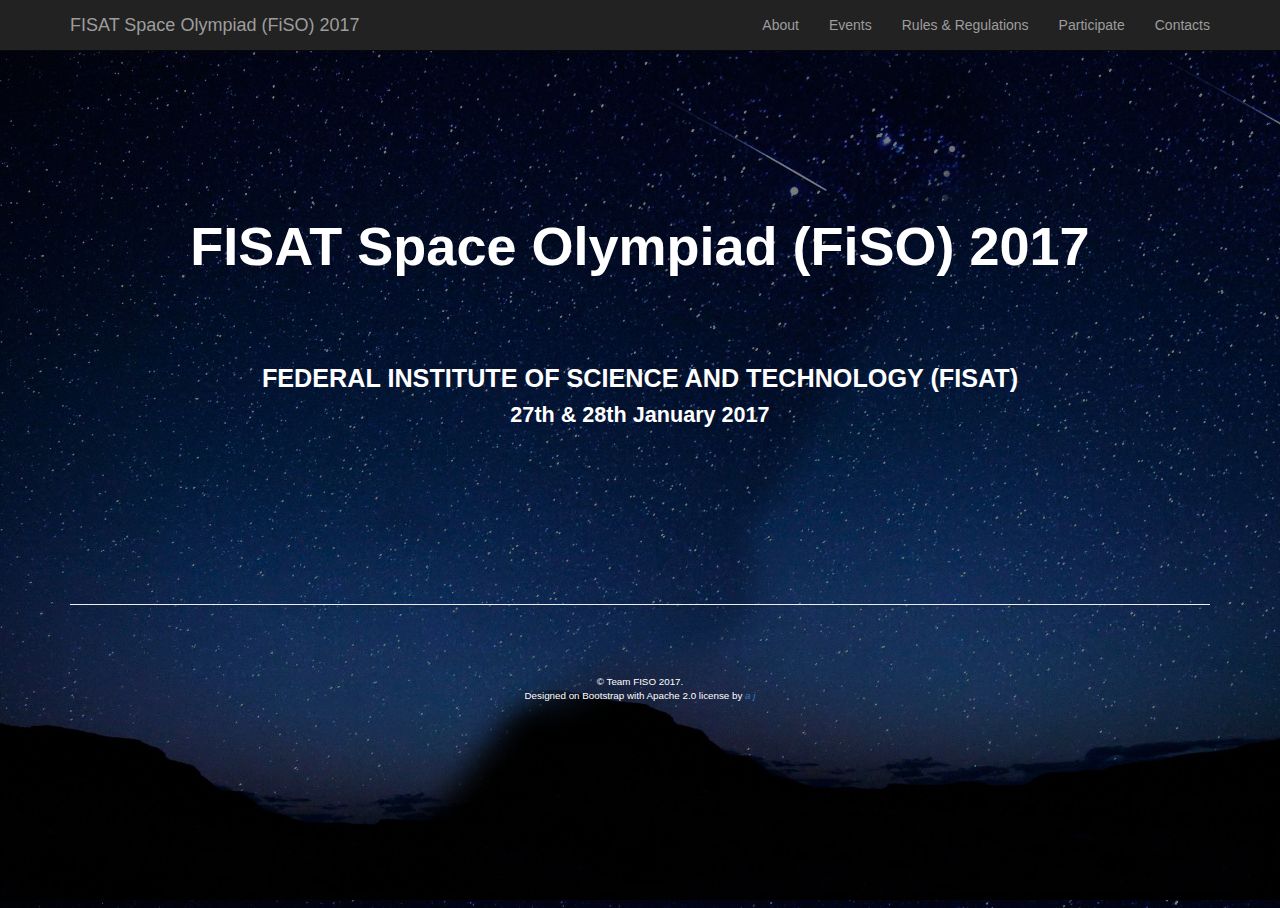
<file: index.html>
<!DOCTYPE html>
<html lang="en">


<!-- Mirrored from fiso.fisat.ac.in/ by HTTrack Website Copier/3.x [XR&CO'2014], Mon, 29 May 2017 20:54:48 GMT -->
<head>

    <meta charset="utf-8">
    <meta http-equiv="X-UA-Compatible" content="IE=edge">
    <meta name="viewport" content="width=device-width, initial-scale=1">
    <meta name="description" content="">
    <meta name="author" content="">
    <title>FiSO 2017</title>

    <!-- Bootstrap Core CSS -->
    <!--<link href="css/bootstrap.min.css" rel="stylesheet">-->
    <link href="css/fiso.css" rel="stylesheet">

    <!-- Custom CSS -->
    <link href="css/modern-business.css" rel="stylesheet">

    <!-- Custom Fonts -->
    <link href="font-awesome/css/font-awesome.min.css" rel="stylesheet" type="text/css">

<link rel="icon" href="images/favicon.html">
<link rel="shortcut icon" href="images/favicon.html" />

    <!-- HTML5 Shim and Respond.js IE8 support of HTML5 elements and media queries -->
    <!-- WARNING: Respond.js doesn't work if you view the page via file:// -->
    <!--[if lt IE 9]>
        <script src="https://oss.maxcdn.com/libs/html5shiv/3.7.0/html5shiv.js"></script>
        <script src="https://oss.maxcdn.com/libs/respond.js/1.4.2/respond.min.js"></script>
    <![endif]-->
<style>
.button {
  padding: 15px 25px;
  font-size: 24px;
  text-align: center;
  cursor: pointer;
  outline: none;
  color: #fff;
  background-color: #4CAF50;
  border: none;
  border-radius: 15px;
  box-shadow: 0 9px #999;
}

.button:hover {background-color: #3e8e41}

.button:active {
  background-color: #3e8e41;
  box-shadow: 0 5px #666;
  transform: translateY(4px);
}
</style>

</head>

<body>
<!-- Navigation -->
    <nav class="navbar navbar-inverse navbar-fixed-top" role="navigation">
        <div class="container">
            <!-- Brand and toggle get grouped for better mobile display -->
            <div class="navbar-header">
                <button type="button" class="navbar-toggle" data-toggle="collapse" data-target="#bs-example-navbar-collapse-1">
                    <span class="sr-only">Toggle navigation</span>
                    <span class="icon-bar"></span>
                    <span class="icon-bar"></span>
                    <span class="icon-bar"></span>
                </button>
                <a class="navbar-brand" href="index-2.html">FISAT Space Olympiad (FiSO) 2017</a>
            </div>
            <!-- Collect the nav links, forms, and other content for toggling -->
            <div class="collapse navbar-collapse" id="bs-example-navbar-collapse-1">
                <ul class="nav navbar-nav navbar-right">
                    <li>
                        <a href="about.html">About</a>
                    </li>
                    <li>
                        <a href="event.html">Events</a>
                    </li>
		    <li>
                        <a href="rules.html">Rules & Regulations</a>
                    </li>
		    <!--<li>
                        <a href="#">Prizes and Awards</a>
                    </li>-->
                    <li>
                        <a target="_blank" href="https://goo.gl/forms/98rPdoKs2vCX0nhJ2" >Participate</a>
                    </li>
                    <li>
                        <a href="contact.html">Contacts</a>
                    </li>
                </ul>
            </div>
            <!-- /.navbar-collapse -->
        </div>
        <!-- /.container -->
    </nav>


    </header>

    <!-- Page Content -->

    <div class="container">
        <!-- Marketing Icons Section -->
        <div class="row">
            <div class="col-lg-12">
                <h1 class="page-header" align="center">
<br><br><br>
                    <p style="font-size:150%; color:white; font-weight:bold; align:justify;">FISAT Space Olympiad (FiSO) 2017</p><br><br>
	<p style="font-size:70%; color:white; font-weight:bold; align:justify;" align="center" >FEDERAL INSTITUTE OF SCIENCE AND TECHNOLOGY (FISAT)</p>
<p style="font-size:60%; color:white; font-weight:bold; align:justify;" align="center" >27th &amp; 28th January 2017</p><br><br><br><br>
	</h1>
            </div>
        </div>
    </div>
        <!-- Footer -->
        <footer>
            <div class="row">
                <div class="col-lg-12" align="center">
                    <p style="color:white;font-size:70%">&copy; Team FISO 2017.<br>Designed on Bootstrap with Apache 2.0 license by <a href="http://anandjagadeesh.github.io/"><em> a j </em></a></p>
                </div>
            </div>
        </footer>

    </div>
    <!-- /.container -->

    <!-- jQuery -->
    <script src="https://code.jquery.com/jquery-3.4.1.slim.min.js" integrity="sha384-J6qa4849blE2+poT4WnyKhv5vZF5SrPo0iEjwBvKU7imGFAV0wwj1yYfoRSJoZ+n" crossorigin="anonymous"></script>

    <!-- Bootstrap Core JavaScript -->
    <script src="https://cdn.jsdelivr.net/npm/bootstrap@4.4.1/dist/js/bootstrap.min.js" integrity="sha384-wfSDF2E50Y2D1uUdj0O3uMBJnjuUD4Ih7YwaYd1iqfktj0Uod8GCExl3Og8ifwB6" crossorigin="anonymous"></script>

    <!-- Script to Activate the Carousel -->
    <script src="js/fiso.js"></script>

</body>


<!-- Mirrored from fiso.fisat.ac.in/ by HTTrack Website Copier/3.x [XR&CO'2014], Mon, 29 May 2017 20:54:59 GMT -->
</html>
</file>
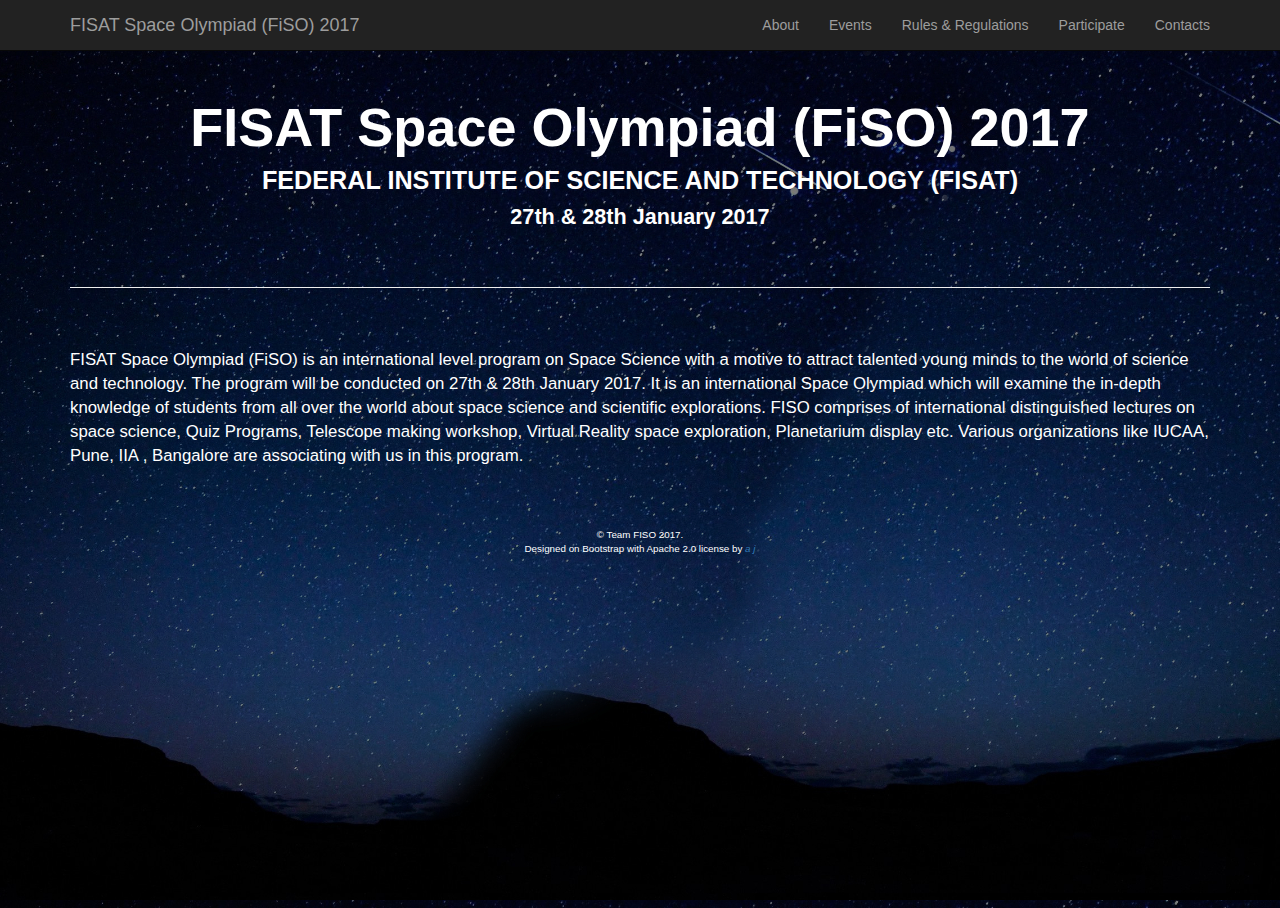
<file: about.html>
<!DOCTYPE html>
<html lang="en">


<!-- Mirrored from fiso.fisat.ac.in/about.html by HTTrack Website Copier/3.x [XR&CO'2014], Mon, 29 May 2017 20:54:59 GMT -->
<head>

    <meta charset="utf-8">
    <meta http-equiv="X-UA-Compatible" content="IE=edge">
    <meta name="viewport" content="width=device-width, initial-scale=1">
    <meta name="description" content="">
    <meta name="author" content="">
    <title>FiSO 2017</title>

    <!-- Bootstrap Core CSS -->
    <!--<link href="css/bootstrap.min.css" rel="stylesheet">-->
    <link href="css/fiso.css" rel="stylesheet">

    <!-- Custom CSS -->
    <link href="css/modern-business.css" rel="stylesheet">

    <!-- Custom Fonts -->
    <link href="font-awesome/css/font-awesome.min.css" rel="stylesheet" type="text/css">

<link rel="icon" href="images/favicon.html">
<link rel="shortcut icon" href="images/favicon.html" />

    <!-- HTML5 Shim and Respond.js IE8 support of HTML5 elements and media queries -->
    <!-- WARNING: Respond.js doesn't work if you view the page via file:// -->
    <!--[if lt IE 9]>
        <script src="https://oss.maxcdn.com/libs/html5shiv/3.7.0/html5shiv.js"></script>
        <script src="https://oss.maxcdn.com/libs/respond.js/1.4.2/respond.min.js"></script>
    <![endif]-->
<style>
.button {
  padding: 15px 25px;
  font-size: 24px;
  text-align: center;
  cursor: pointer;
  outline: none;
  color: #fff;
  background-color: #4CAF50;
  border: none;
  border-radius: 15px;
  box-shadow: 0 9px #999;
}

.button:hover {background-color: #3e8e41}

.button:active {
  background-color: #3e8e41;
  box-shadow: 0 5px #666;
  transform: translateY(4px);
}
</style>

</head>

<body>
<!-- Navigation -->
    <nav class="navbar navbar-inverse navbar-fixed-top" role="navigation">
        <div class="container">
            <!-- Brand and toggle get grouped for better mobile display -->
            <div class="navbar-header">
                <button type="button" class="navbar-toggle" data-toggle="collapse" data-target="#bs-example-navbar-collapse-1">
                    <span class="sr-only">Toggle navigation</span>
                    <span class="icon-bar"></span>
                    <span class="icon-bar"></span>
                    <span class="icon-bar"></span>
                </button>
                <a class="navbar-brand" href="index-2.html">FISAT Space Olympiad (FiSO) 2017</a>
            </div>
            <!-- Collect the nav links, forms, and other content for toggling -->
            <div class="collapse navbar-collapse" id="bs-example-navbar-collapse-1">
                <ul class="nav navbar-nav navbar-right">
                    <li>
                        <a href="about.html">About</a>
                    </li>
                    <li>
                        <a href="event.html">Events</a>
                    </li>
		    <li>
                        <a href="rules.html">Rules & Regulations</a>
                    </li>
		    <!--<li>
                        <a href="#">Prizes and Awards</a>
                    </li>-->
                    <li>
                        <a target="_blank" href="https://goo.gl/forms/98rPdoKs2vCX0nhJ2" >Participate</a>
                    </li>
                    <li>
                        <a href="contact.html">Contacts</a>
                    </li>
                </ul>
            </div>
            <!-- /.navbar-collapse -->
        </div>
        <!-- /.container -->
    </nav>


    </header>

    <!-- Page Content -->

    <div class="container">
        <!-- Marketing Icons Section -->
        <div class="row">
            <div class="col-lg-12">
                <h1 class="page-header" align="center">
                    <p style="font-size:150%; color:white; font-weight:bold; align:justify;">FISAT Space Olympiad (FiSO) 2017</p>
		<p style="font-size:70%; color:white; font-weight:bold; align:justify;">FEDERAL INSTITUTE OF SCIENCE AND TECHNOLOGY (FISAT)</p>
		<p style="font-size:60%; color:white; font-weight:bold; align:justify;">27th &amp; 28th January 2017</p><br>
                </h1><br><br>
	<p style="font-size:120%; color:white;">FISAT Space Olympiad (FiSO) is an international level program on Space Science with a motive to attract talented young minds to the world of science and technology. The program will be conducted on 27th & 28th January 2017. It is an international Space Olympiad which will examine the in-depth knowledge of students from all over the world about space science and scientific explorations. FISO comprises of international distinguished lectures on space science, Quiz Programs, Telescope making workshop, Virtual Reality space exploration, Planetarium display etc. Various organizations like IUCAA, Pune, IIA , Bangalore are associating with us in this program.</p>
            </div> <br>
	</div>
        <!-- Footer -->
</div>
<!-- Footer -->
        <footer>
            <div class="row">
                <div class="col-lg-12" align="center">
                    <p style="color:white;font-size:70%">&copy; Team FISO 2017.<br>Designed on Bootstrap with Apache 2.0 license by <a href="http://anandjagadeesh.github.io/"><em> a j </em></a></p>
                </div>
            </div>
        </footer>

    </div>
    <!-- /.container -->

    <!-- jQuery -->
    <script src="https://code.jquery.com/jquery-3.4.1.slim.min.js" integrity="sha384-J6qa4849blE2+poT4WnyKhv5vZF5SrPo0iEjwBvKU7imGFAV0wwj1yYfoRSJoZ+n" crossorigin="anonymous"></script>

    <!-- Bootstrap Core JavaScript -->
    <script src="https://cdn.jsdelivr.net/npm/bootstrap@4.4.1/dist/js/bootstrap.min.js" integrity="sha384-wfSDF2E50Y2D1uUdj0O3uMBJnjuUD4Ih7YwaYd1iqfktj0Uod8GCExl3Og8ifwB6" crossorigin="anonymous"></script>

    <!-- Script to Activate the Carousel -->
    <script src="js/fiso.js"></script>

</body>


<!-- Mirrored from fiso.fisat.ac.in/about.html by HTTrack Website Copier/3.x [XR&CO'2014], Mon, 29 May 2017 20:54:59 GMT -->
</html>
</file>
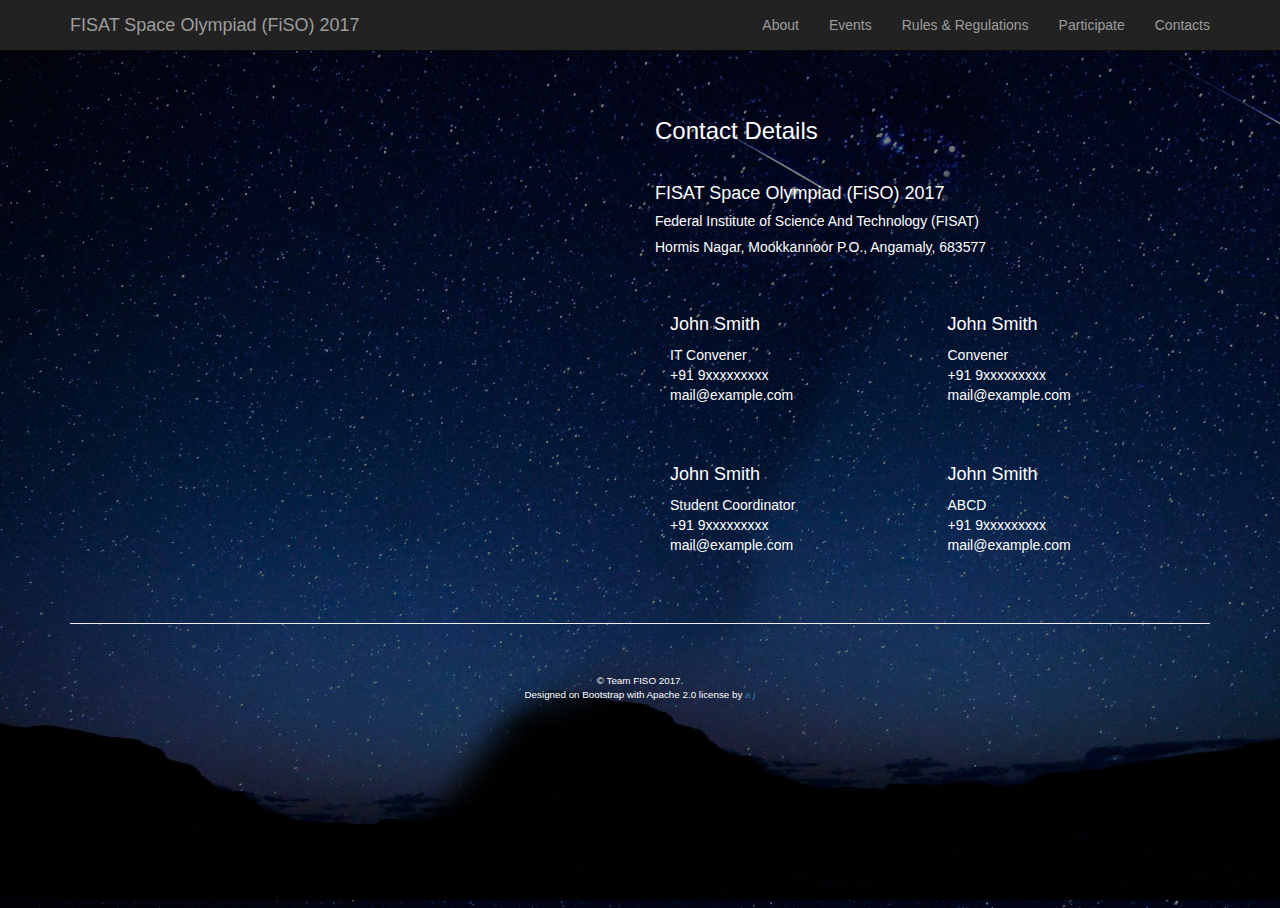
<file: contact.html>
<!DOCTYPE html>
<html lang="en">


<!-- Mirrored from fiso.fisat.ac.in/contact.html by HTTrack Website Copier/3.x [XR&CO'2014], Mon, 29 May 2017 20:56:03 GMT -->
<head>

    <meta charset="utf-8">
    <meta http-equiv="X-UA-Compatible" content="IE=edge">
    <meta name="viewport" content="width=device-width, initial-scale=1">
    <meta name="description" content="">
    <meta name="author" content="">
    <title>FiSO 2017</title>

    <!-- Bootstrap Core CSS -->
    <!--<link href="css/bootstrap.min.css" rel="stylesheet">-->
    <link href="css/fiso.css" rel="stylesheet">

    <!-- Custom CSS -->
    <link href="css/modern-business.css" rel="stylesheet">

    <!-- Custom Fonts -->
    <link href="font-awesome/css/font-awesome.min.css" rel="stylesheet" type="text/css">

<link rel="icon" href="images/favicon.html">
<link rel="shortcut icon" href="images/favicon.html" />

    <!-- HTML5 Shim and Respond.js IE8 support of HTML5 elements and media queries -->
    <!-- WARNING: Respond.js doesn't work if you view the page via file:// -->
    <!--[if lt IE 9]>
        <script src="https://oss.maxcdn.com/libs/html5shiv/3.7.0/html5shiv.js"></script>
        <script src="https://oss.maxcdn.com/libs/respond.js/1.4.2/respond.min.js"></script>
    <![endif]-->
<style>
.button {
  padding: 15px 25px;
  font-size: 24px;
  text-align: center;
  cursor: pointer;
  outline: none;
  color: #fff;
  background-color: #4CAF50;
  border: none;
  border-radius: 15px;
  box-shadow: 0 9px #999;
}

.button:hover {background-color: #3e8e41}

.button:active {
  background-color: #3e8e41;
  box-shadow: 0 5px #666;
  transform: translateY(4px);
}
</style>

</head>

<body>
<!-- Navigation -->
    <nav class="navbar navbar-inverse navbar-fixed-top" role="navigation">
        <div class="container">
            <!-- Brand and toggle get grouped for better mobile display -->
            <div class="navbar-header">
                <button type="button" class="navbar-toggle" data-toggle="collapse" data-target="#bs-example-navbar-collapse-1">
                    <span class="sr-only">Toggle navigation</span>
                    <span class="icon-bar"></span>
                    <span class="icon-bar"></span>
                    <span class="icon-bar"></span>
                </button>
                <a class="navbar-brand" href="index-2.html">FISAT Space Olympiad (FiSO) 2017</a>
            </div>
            <!-- Collect the nav links, forms, and other content for toggling -->
            <div class="collapse navbar-collapse" id="bs-example-navbar-collapse-1">
                <ul class="nav navbar-nav navbar-right">
                    <li>
                        <a href="about.html">About</a>
                    </li>
                    <li>
                        <a href="event.html">Events</a>
                    </li>
		    <li>
                        <a href="rules.html">Rules & Regulations</a>
                    </li>
		    <!--<li>
                        <a href="#">Prizes and Awards</a>
                    </li>-->
                    <li>
                        <a target="_blank" href="https://goo.gl/forms/98rPdoKs2vCX0nhJ2" >Participate</a>
                    </li>
                    <li>
                        <a href="contact.html">Contacts</a>
                    </li>
                </ul>
            </div>
            <!-- /.navbar-collapse -->
        </div>
        <!-- /.container -->
    </nav>


    </header>

    <!-- Page Content -->
    <div class="container">

        <!-- /.row -->

        <!-- Content Row -->
        <div class="row">
<br><br>
            <!-- Map Column -->
            <div class="col-md-6">
                <!-- Embedded Google Map -->
                <iframe width="500" height="500" frameborder="0" scrolling="no" marginheight="0" marginwidth="0" src="https://maps.google.com/maps?f=d&amp;source=s_d&amp;saddr=&amp;daddr=FISAT+Rd&amp;geocode=FeYenAAdTuaNBA&amp;aq=0&amp;oq=FISAT+Central+l&amp;sll=10.231324,76.408817&amp;sspn=0.011065,0.021136&amp;vpsrc=0&amp;hl=en&amp;mra=prev&amp;ie=UTF8&amp;t=m&amp;ll=10.231324,76.408817&amp;spn=0.011065,0.021136&amp;output=embed"></iframe>
            </div>
            <!-- Contact Details Column -->
            <div class="col-md-6">
                <h3 style="color:white;">Contact Details</h3>
<br>
                <p>
                    <h4 style="color:white;">FISAT Space Olympiad (FiSO) 2017</h4>
                    <h5 style="color:white;">Federal Institute of Science And Technology (FISAT)</h5>
		    <h5 style="color:white;">Hormis Nagar, Mookkannoor P.O., Angamaly, 683577</h5><br><br>
<div class="col-md-6">
	<h4 style="color:white;">John Smith</h4>
	<p style="color:white;">
        IT Convener<br>
        +91 9xxxxxxxxx<br>
        mail@example.com<br></p></div>
<div class="col-md-6">
	<h4 style="color:white;">John Smith</h4>
	<p style="color:white;">
        Convener<br>
        +91 9xxxxxxxxx<br>
        mail@example.com<br><br><br></p></div>
<div class="col-md-6">
	<h4 style="color:white;">John Smith</h4>
	<p style="color:white;">
        Student Coordinator<br>
        +91 9xxxxxxxxx<br>
        mail@example.com<br></p></div>
<div class="col-md-6">
	<h4 style="color:white;">John Smith</h4>
	<p style="color:white;">
	ABCD<br>
        +91 9xxxxxxxxx<br>
        mail@example.com<br></p></div>

<br>
          </p>
                
            </div>
<br>
        </div>
        <!-- /.row -->
        <!-- /.row -->

        <hr>

        <!-- Footer -->
        <footer>
            <div class="row">
                <div class="col-lg-12" align="center">
                    <p style="color:white;font-size:70%">&copy; Team FISO 2017.<br>Designed on Bootstrap with Apache 2.0 license by <a href="http://anandjagadeesh.github.io/"><em> a j </em></a></p>
                </div>
            </div>
        </footer>
    </div>
    <!-- /.container -->

    <!-- jQuery -->
    <script src="https://code.jquery.com/jquery-3.4.1.slim.min.js" integrity="sha384-J6qa4849blE2+poT4WnyKhv5vZF5SrPo0iEjwBvKU7imGFAV0wwj1yYfoRSJoZ+n" crossorigin="anonymous"></script>

    <!-- Bootstrap Core JavaScript -->
    <script src="https://cdn.jsdelivr.net/npm/bootstrap@4.4.1/dist/js/bootstrap.min.js" integrity="sha384-wfSDF2E50Y2D1uUdj0O3uMBJnjuUD4Ih7YwaYd1iqfktj0Uod8GCExl3Og8ifwB6" crossorigin="anonymous"></script>

    <!-- Script to Activate the Carousel -->
    <script src="js/fiso.js"></script>

</body>


<!-- Mirrored from fiso.fisat.ac.in/contact.html by HTTrack Website Copier/3.x [XR&CO'2014], Mon, 29 May 2017 20:56:03 GMT -->
</html>
</file>
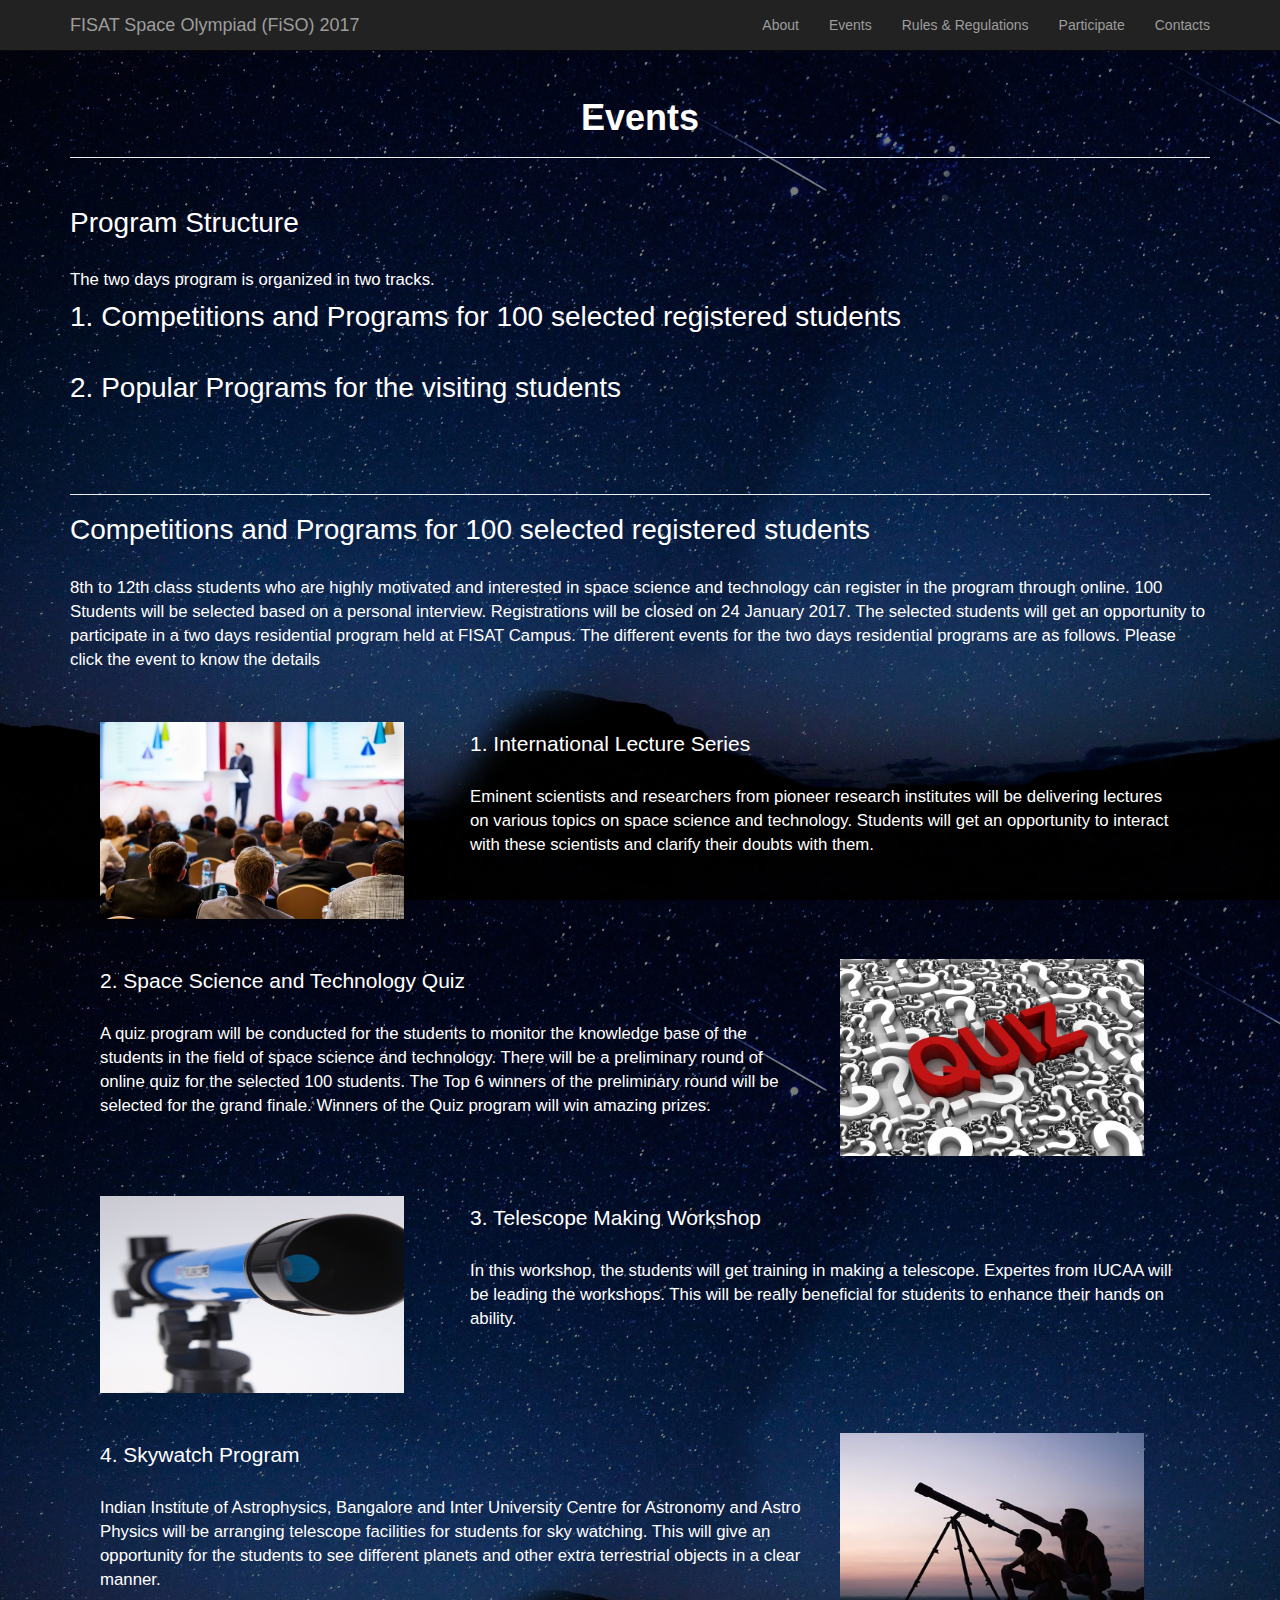
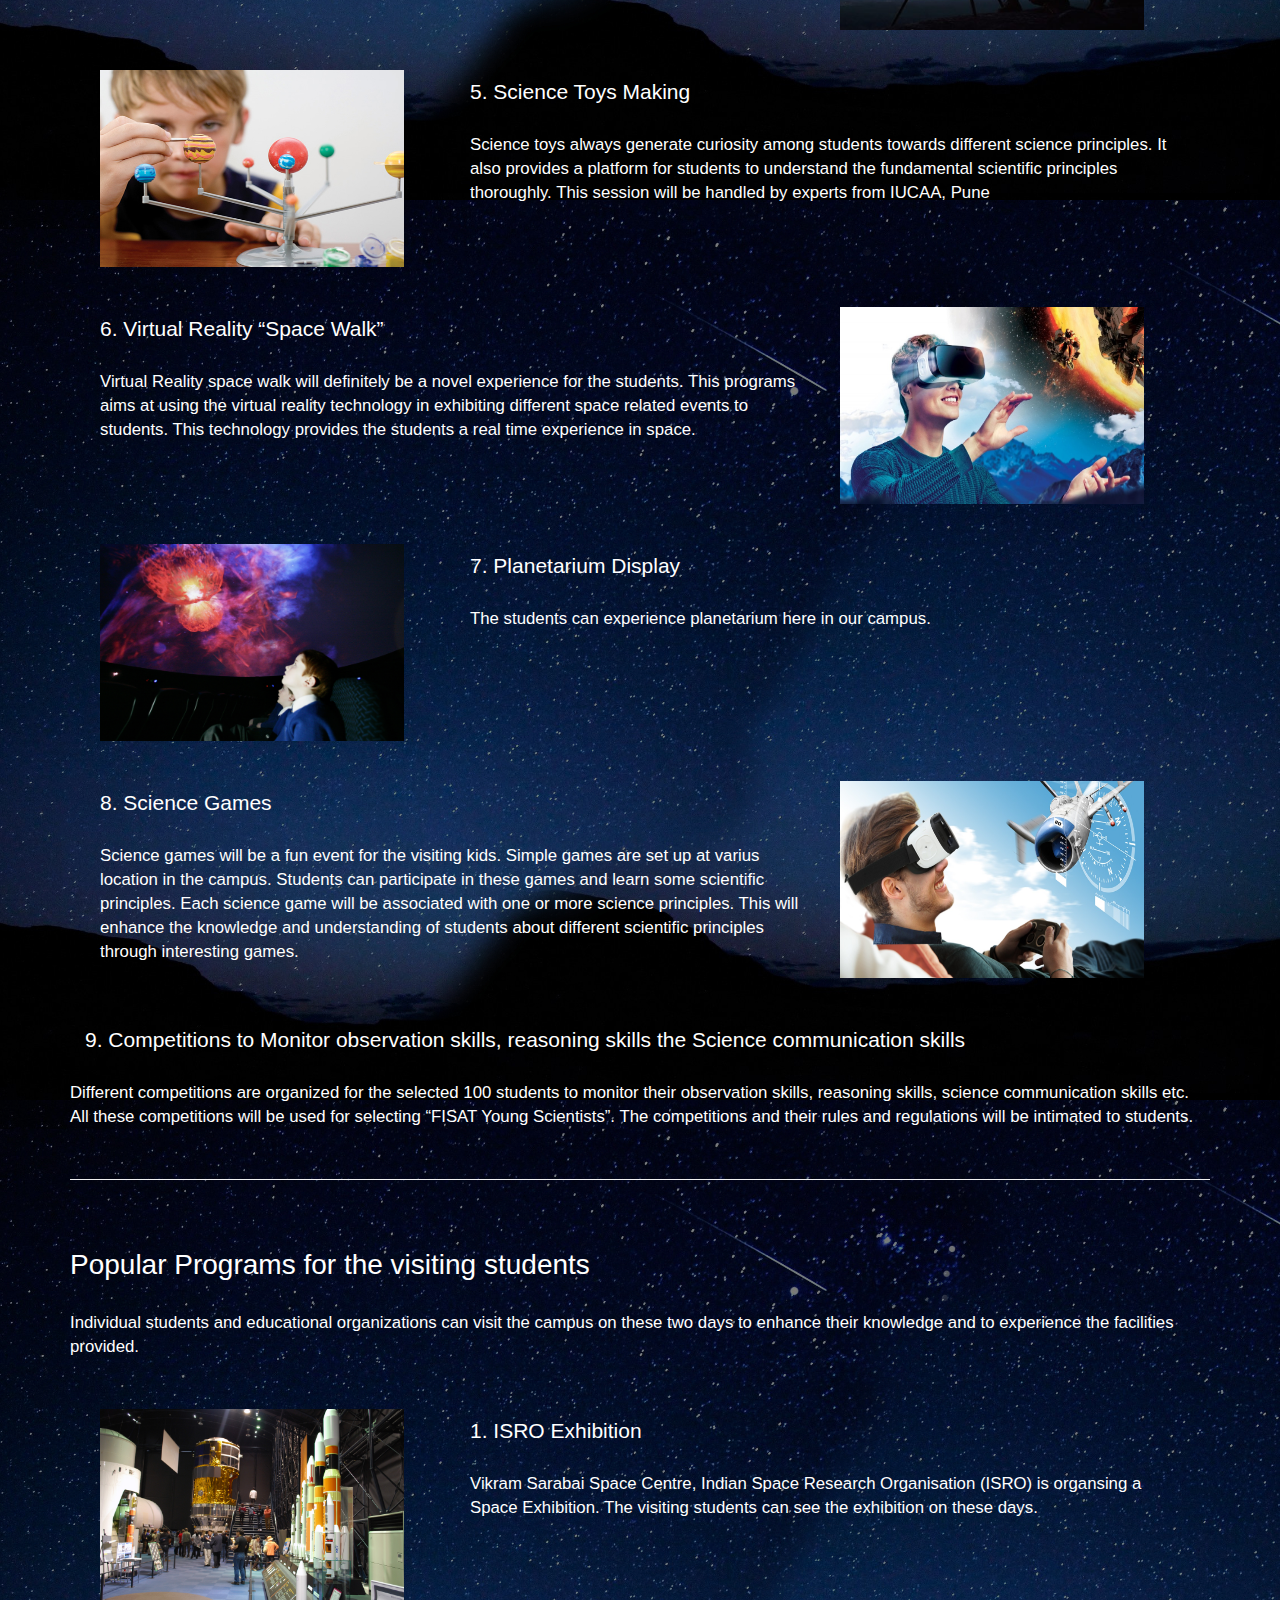
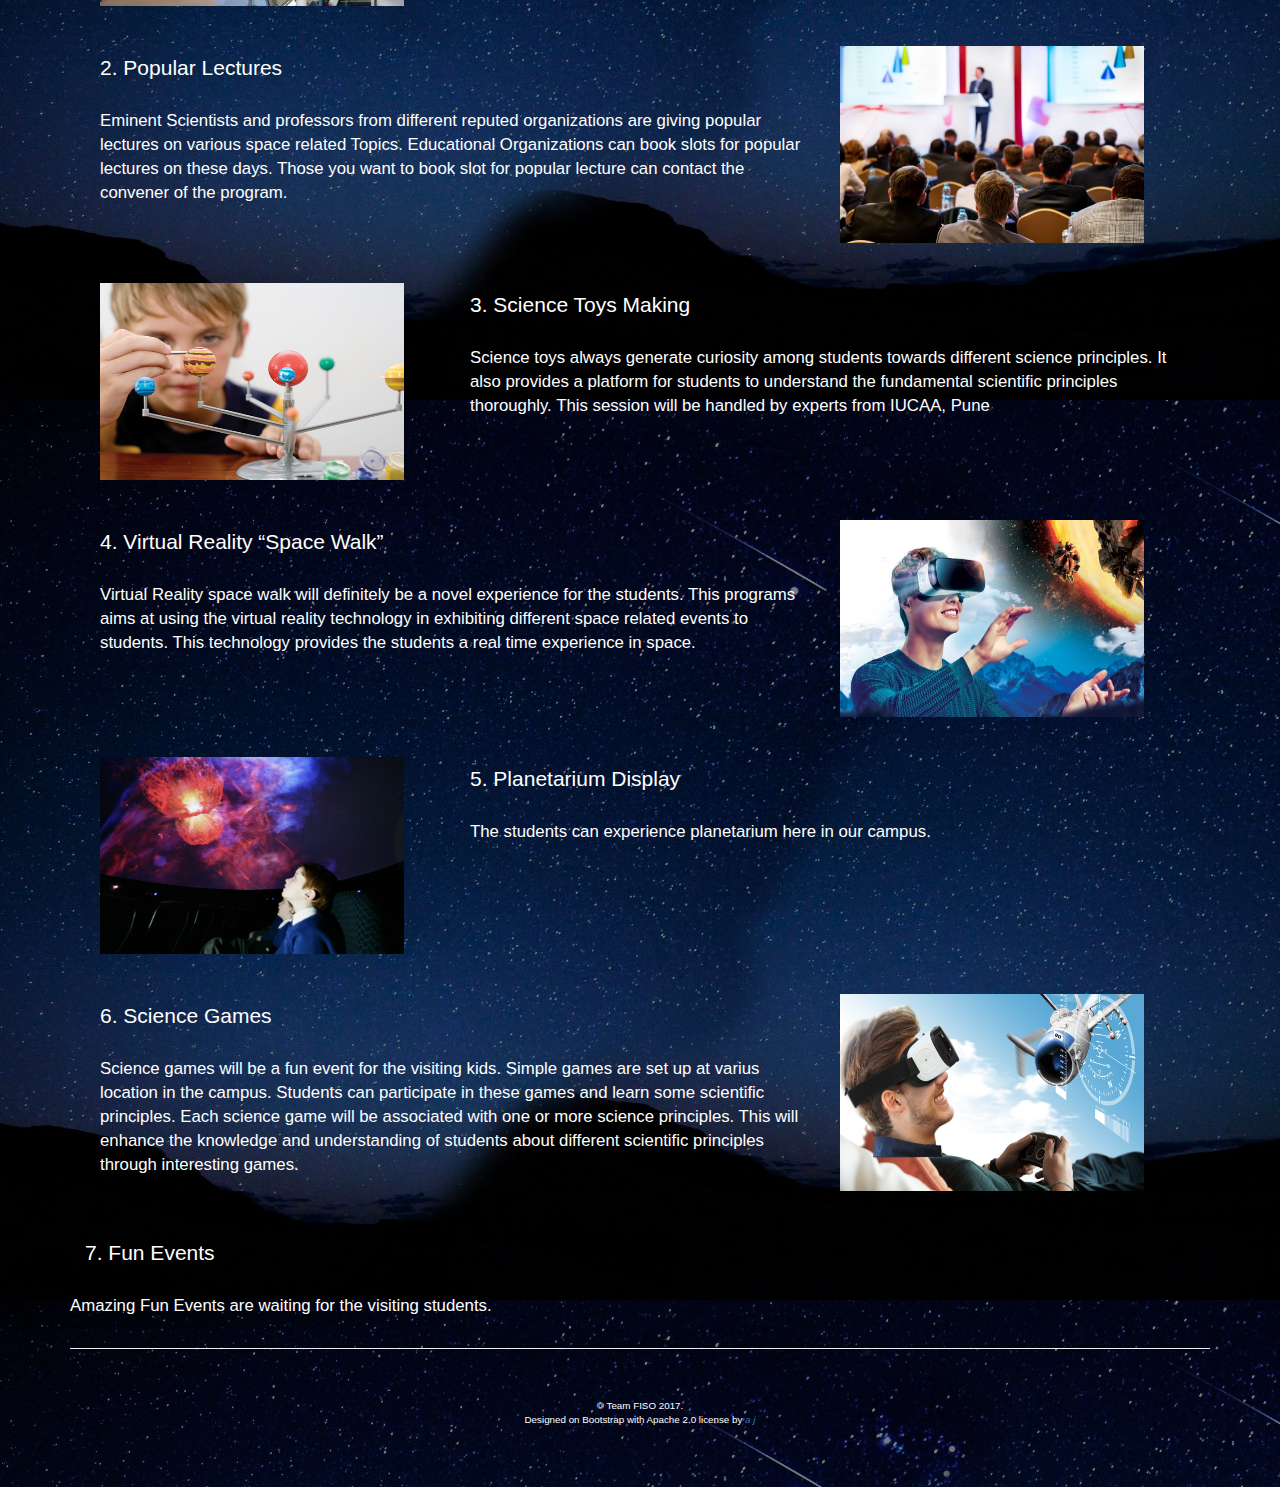
<file: event.html>
<!DOCTYPE html>
<html lang="en">


<!-- Mirrored from fiso.fisat.ac.in/event.html by HTTrack Website Copier/3.x [XR&CO'2014], Mon, 29 May 2017 20:54:59 GMT -->
<head>

    <meta charset="utf-8">
    <meta http-equiv="X-UA-Compatible" content="IE=edge">
    <meta name="viewport" content="width=device-width, initial-scale=1">
    <meta name="description" content="">
    <meta name="author" content="">
    <title>FiSO 2017</title>

    <!-- Bootstrap Core CSS -->
    <!--<link href="css/bootstrap.min.css" rel="stylesheet">-->
    <link href="css/fiso.css" rel="stylesheet">

    <!-- Custom CSS -->
    <link href="css/modern-business.css" rel="stylesheet">

    <!-- Custom Fonts -->
    <link href="font-awesome/css/font-awesome.min.css" rel="stylesheet" type="text/css">

<link rel="icon" href="images/favicon.html">
<link rel="shortcut icon" href="images/favicon.html" />

    <!-- HTML5 Shim and Respond.js IE8 support of HTML5 elements and media queries -->
    <!-- WARNING: Respond.js doesn't work if you view the page via file:// -->
    <!--[if lt IE 9]>
        <script src="https://oss.maxcdn.com/libs/html5shiv/3.7.0/html5shiv.js"></script>
        <script src="https://oss.maxcdn.com/libs/respond.js/1.4.2/respond.min.js"></script>
    <![endif]-->
<style>
.button {
  padding: 15px 25px;
  font-size: 24px;
  text-align: center;
  cursor: pointer;
  outline: none;
  color: #fff;
  background-color: #4CAF50;
  border: none;
  border-radius: 15px;
  box-shadow: 0 9px #999;
}

.button:hover {background-color: #3e8e41}

.button:active {
  background-color: #3e8e41;
  box-shadow: 0 5px #666;
  transform: translateY(4px);
}
</style>

</head>

<body>
<!-- Navigation -->
    <nav class="navbar navbar-inverse navbar-fixed-top" role="navigation">
        <div class="container">
            <!-- Brand and toggle get grouped for better mobile display -->
            <div class="navbar-header">
                <button type="button" class="navbar-toggle" data-toggle="collapse" data-target="#bs-example-navbar-collapse-1">
                    <span class="sr-only">Toggle navigation</span>
                    <span class="icon-bar"></span>
                    <span class="icon-bar"></span>
                    <span class="icon-bar"></span>
                </button>
                <a class="navbar-brand" href="index-2.html">FISAT Space Olympiad (FiSO) 2017</a>
            </div>
            <!-- Collect the nav links, forms, and other content for toggling -->
            <div class="collapse navbar-collapse" id="bs-example-navbar-collapse-1">
                <ul class="nav navbar-nav navbar-right">
                    <li>
                        <a href="about.html">About</a>
                    </li>
                    <li>
                        <a href="event.html">Events</a>
                    </li>
		    <li>
                        <a href="rules.html">Rules & Regulations</a>
                    </li>
		    <!--<li>
                        <a href="#">Prizes and Awards</a>
                    </li>-->
                    <li>
                        <a target="_blank" href="https://goo.gl/forms/98rPdoKs2vCX0nhJ2" >Participate</a>
                    </li>
                    <li>
                        <a href="contact.html">Contacts</a>
                    </li>
                </ul>
            </div>
            <!-- /.navbar-collapse -->
        </div>
        <!-- /.container -->
    </nav>


    </header>

    <!-- Page Content -->
    <div class="container">
<div class="row">
            <div class="col-lg-12">
                <h1 class="page-header" align="center">
                    <p style="font-size:100%; color:white; font-weight:bold; align:justify;">Events</p>
                </h1><br>
	<h4 style="font-size:200%; color:white; "> Program Structure</h4><br>
	<p style="font-size:120%; color:white;">
	The two days program is organized in two tracks.<br></p>
	<h5 style="font-size:200%; color:white; ">1. Competitions and Programs for 100 selected registered students </h5><br>
	<h5 style="font-size:200%; color:white; ">2. Popular Programs for the visiting students</h5><br><br>
	<!--<a href="rules.html" class="myButton">Rules and Regulations</a>-->
<div id="id1">
<br>
<hr>
	<h4 style="font-size:200%; color:white; ">Competitions and Programs for 100 selected registered students</h4><br>
	<p style="font-size:120%; color:white;">
	8th to 12th class students who are highly motivated and interested in space science and technology can register in the program through online. 100 Students will be selected based on a personal interview. Registrations will be closed on 24 January 2017. The selected students will get an opportunity to participate in a two days residential program held at FISAT Campus. The different events for the two days residential programs are as follows. Please click the event to know the details</p><br><br>
<div class="col-lg-12">
<div class="col-lg-4"><img src="images/gal_img2.jpg" style="width:304px; height:197px;" alt=""></div>
<div class="col-lg-8">
<h4 style="font-size:150%; color:white; ">1. International Lecture Series</h4><br>
   	 <p style=" font-size:120%; color:white; ">Eminent scientists and researchers from pioneer research institutes will be delivering lectures on various topics on space science and technology. Students will get an opportunity to interact with these scientists and clarify their doubts with them.</p><br><br></div></div>
<div class="col-lg-12">
<br><br>
<div class="col-lg-8">
<h4 style="font-size:150%; color:white; ">2. Space Science and Technology Quiz</h4><br>
   	 <p style=" font-size:120%; color:white; ">A quiz program will be conducted for the students to monitor the knowledge base of the students in the field of space science and technology. There will be a preliminary round of online quiz for the selected 100 students. The Top 6 winners of the preliminary round will be selected for the grand finale. Winners of the Quiz program will win amazing prizes.</p></div>
<div class="col-lg-4"><img src="images/big2.jpg" style="width:304px; height:197px;" alt=""></div></div>
<div class="col-lg-12">
<br><br>
<div class="col-lg-4"><img src="images/gal_img3.jpg" style="width:304px; height:197px;" alt=""></div>
<div class="col-lg-8">
<h4 style="font-size:150%; color:white; ">3. Telescope Making Workshop</h4><br>
   	 <p style=" font-size:120%; color:white; ">In this workshop, the students will get training in making a telescope. Expertes from IUCAA will be leading the workshops. This will be really beneficial for students to enhance their hands on ability.</p><br><br></div></div>
<div class="col-lg-12">
<br><br>
<div class="col-lg-8">
<h4 style="font-size:150%; color:white; ">4. Skywatch Program</h4><br>
   	 <p style=" font-size:120%; color:white; ">Indian Institute of Astrophysics, Bangalore and Inter University Centre for Astronomy and Astro Physics will be arranging telescope facilities for students for sky watching. This will give an opportunity for the students to see different planets and other extra terrestrial objects in a clear manner.</p></div>
<div class="col-lg-4"><img src="images/gal_img4.jpg" style="width:304px; height:197px;" alt=""></div></div>
<div class="col-lg-12">
<br><br>
<div class="col-lg-4"><img src="images/gal_img5.jpg" style="width:304px; height:197px;" alt=""></div>
<div class="col-lg-8">
<h4 style="font-size:150%; color:white; ">5. Science Toys Making</h4><br>
   	 <p style=" font-size:120%; color:white; ">Science toys always generate curiosity among students towards different science principles. It also provides a platform for students to understand the fundamental scientific principles thoroughly. This session will be handled by experts from IUCAA, Pune</p><br><br></div></div>
<div class="col-lg-12">
<br><br>
<div class="col-lg-8">
<h4 style="font-size:150%; color:white; ">6. Virtual Reality “Space Walk”</h4><br>
   	 <p style=" font-size:120%; color:white; ">Virtual Reality space walk will definitely be a novel experience for the students. This programs aims at using the virtual reality technology in exhibiting different space related events to students. This technology provides the students a real time experience in space.</p></div>
<div class="col-lg-4"><img src="images/gal_img6.jpg" style="width:304px; height:197px;" alt=""></div></div>
<div class="col-lg-12">
<br><br>
<div class="col-lg-4"><img src="images/gal_img7.jpg" style="width:304px; height:197px;" alt=""></div>
<div class="col-lg-8">
<h4 style="font-size:150%; color:white; ">7. Planetarium Display</h4><br>
   	 <p style=" font-size:120%; color:white; ">The students can experience planetarium here in our campus.</p><br><br></div></div>
<div class="col-lg-12">
<br><br>
<div class="col-lg-8">
<h4 style="font-size:150%; color:white; ">8. Science Games</h4><br>
   	 <p style=" font-size:120%; color:white; ">Science games will be a fun event for the visiting kids. Simple games are set up at varius location in the campus. Students can participate in these games and learn some scientific principles. Each science game will be associated with one or more science principles. This will enhance the knowledge and understanding of students about different scientific principles through interesting games.</p></div>
<div class="col-lg-4"><img src="images/gal_img8.jpg" style="width:304px; height:197px;" alt=""></div></div>
<div class="col-lg-12">
<br><br>
<h4 style="font-size:150%; color:white; ">9. Competitions to Monitor observation skills, reasoning skills the Science communication skills</h4><br>
</div>
<br>
<p style="font-size:120%; color:white;">
Different competitions are organized for the selected 100 students to monitor their observation skills, reasoning skills, science communication skills etc. All these competitions will be used for selecting “FISAT Young Scientists”. The competitions and their rules and regulations will be intimated to students.</p>
</div>
<br>
<hr>
<!-- -------------------------------------------------------------------------- -->
<div id="id2">
<br> <br>
	<h4 style="font-size:200%; color:white; ">Popular Programs for the visiting students</h4><br>
	<p style="font-size:120%; color:white;">
	Individual students and educational organizations can visit the campus on these two days to enhance their knowledge and to experience the facilities provided. </p><br><br>
<div class="col-lg-12">
<div class="col-lg-4"><img src="images/isro.jpg" style="width:304px; height:197px;" alt=""></div>
<div class="col-lg-8">
<h4 style="font-size:150%; color:white; ">1. ISRO Exhibition</h4><br>
   	 <p style=" font-size:120%; color:white; ">Vikram Sarabai Space Centre, Indian Space Research Organisation (ISRO) is organsing a Space Exhibition. The visiting students can see the exhibition on these days.</p><br><br></div></div>
<div class="col-lg-12">
<br><br>
<div class="col-lg-8">
<h4 style="font-size:150%; color:white; ">2. Popular Lectures</h4><br>
   	 <p style=" font-size:120%; color:white; ">Eminent Scientists and professors from different reputed organizations are giving popular lectures on various space related Topics. Educational Organizations can book slots for popular lectures on these days. Those you want to book slot for popular lecture can contact the convener of the program.</p></div>
<div class="col-lg-4"><img src="images/gal_img2.jpg" style="width:304px; height:197px;" alt=""></div></div>
<div class="col-lg-12">
<br><br>
<div class="col-lg-4"><img src="images/gal_img5.jpg" style="width:304px; height:197px;" alt=""></div>
<div class="col-lg-8">
<h4 style="font-size:150%; color:white; ">3. Science Toys Making</h4><br>
   	 <p style=" font-size:120%; color:white; ">Science toys always generate curiosity among students towards different science principles. It also provides a platform for students to understand the fundamental scientific principles thoroughly. This session will be handled by experts from IUCAA, Pune</p><br><br></div></div>
<div class="col-lg-12">
<br><br>
<div class="col-lg-8">
<h4 style="font-size:150%; color:white; ">4. Virtual Reality “Space Walk”</h4><br>
   	 <p style=" font-size:120%; color:white; ">Virtual Reality space walk will definitely be a novel experience for the students. This programs aims at using the virtual reality technology in exhibiting different space related events to students. This technology provides the students a real time experience in space.</p></div>
<div class="col-lg-4"><img src="images/gal_img6.jpg" style="width:304px; height:197px;" alt=""></div></div>
<div class="col-lg-12">
<br><br>
<div class="col-lg-4"><img src="images/gal_img7.jpg" style="width:304px; height:197px;" alt=""></div>
<div class="col-lg-8">
<h4 style="font-size:150%; color:white; ">5. Planetarium Display</h4><br>
   	 <p style=" font-size:120%; color:white; ">The students can experience planetarium here in our campus.</p><br><br></div></div>
<div class="col-lg-12">
<br><br>
<div class="col-lg-8">
<h4 style="font-size:150%; color:white; ">6. Science Games</h4><br>
   	 <p style=" font-size:120%; color:white; ">Science games will be a fun event for the visiting kids. Simple games are set up at varius location in the campus. Students can participate in these games and learn some scientific principles. Each science game will be associated with one or more science principles. This will enhance the knowledge and understanding of students about different scientific principles through interesting games.</p></div>
<div class="col-lg-4"><img src="images/gal_img8.jpg" style="width:304px; height:197px;" alt=""></div></div>
<div class="col-lg-12">
<br><br>
<h4 style="font-size:150%; color:white; ">7. Fun Events</h4><br>
</div>
<br>
<p style="font-size:120%; color:white;">
Amazing Fun Events are waiting for the visiting students.</p>
</div>
<!--<a href="rules.html" class="myButton">Rules and Regulations</a>-->
            </div>
	</div>

        <hr>

        <!-- Footer -->
        <footer>
            <div class="row">
                <div class="col-lg-12" align="center">
                    <p style="color:white;font-size:70%">&copy; Team FISO 2017.<br>Designed on Bootstrap with Apache 2.0 license by <a href="http://anandjagadeesh.github.io/"><em> a j </em></a></p>
                </div>
            </div>
        </footer>
    </div>
    <!-- /.container -->

    <!-- jQuery -->
    <script src="https://code.jquery.com/jquery-3.4.1.slim.min.js" integrity="sha384-J6qa4849blE2+poT4WnyKhv5vZF5SrPo0iEjwBvKU7imGFAV0wwj1yYfoRSJoZ+n" crossorigin="anonymous"></script>

    <!-- Bootstrap Core JavaScript -->
    <script src="https://cdn.jsdelivr.net/npm/bootstrap@4.4.1/dist/js/bootstrap.min.js" integrity="sha384-wfSDF2E50Y2D1uUdj0O3uMBJnjuUD4Ih7YwaYd1iqfktj0Uod8GCExl3Og8ifwB6" crossorigin="anonymous"></script>

    <!-- Script to Activate the Carousel -->

</body>


<!-- Mirrored from fiso.fisat.ac.in/event.html by HTTrack Website Copier/3.x [XR&CO'2014], Mon, 29 May 2017 20:56:03 GMT -->
</html>
</file>
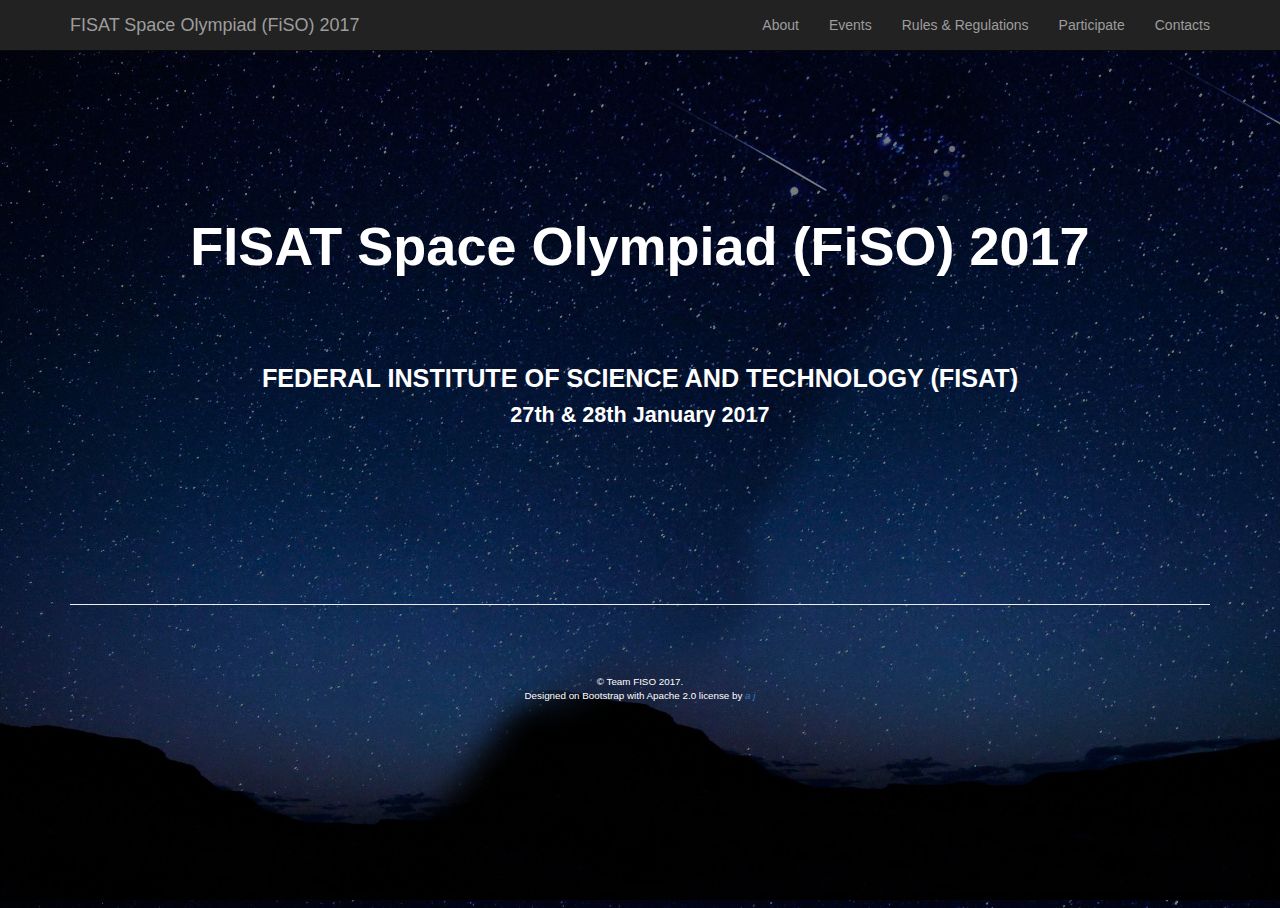
<file: index-2.html>
<!DOCTYPE html>
<html lang="en">


<!-- Mirrored from fiso.fisat.ac.in/index.html by HTTrack Website Copier/3.x [XR&CO'2014], Mon, 29 May 2017 20:54:59 GMT -->
<head>

    <meta charset="utf-8">
    <meta http-equiv="X-UA-Compatible" content="IE=edge">
    <meta name="viewport" content="width=device-width, initial-scale=1">
    <meta name="description" content="">
    <meta name="author" content="">
    <title>FiSO 2017</title>

    <!-- Bootstrap Core CSS -->
    <!--<link href="css/bootstrap.min.css" rel="stylesheet">-->
    <link href="css/fiso.css" rel="stylesheet">

    <!-- Custom CSS -->
    <link href="css/modern-business.css" rel="stylesheet">

    <!-- Custom Fonts -->
    <link href="font-awesome/css/font-awesome.min.css" rel="stylesheet" type="text/css">

<link rel="icon" href="images/favicon.html">
<link rel="shortcut icon" href="images/favicon.html" />

    <!-- HTML5 Shim and Respond.js IE8 support of HTML5 elements and media queries -->
    <!-- WARNING: Respond.js doesn't work if you view the page via file:// -->
    <!--[if lt IE 9]>
        <script src="https://oss.maxcdn.com/libs/html5shiv/3.7.0/html5shiv.js"></script>
        <script src="https://oss.maxcdn.com/libs/respond.js/1.4.2/respond.min.js"></script>
    <![endif]-->
<style>
.button {
  padding: 15px 25px;
  font-size: 24px;
  text-align: center;
  cursor: pointer;
  outline: none;
  color: #fff;
  background-color: #4CAF50;
  border: none;
  border-radius: 15px;
  box-shadow: 0 9px #999;
}

.button:hover {background-color: #3e8e41}

.button:active {
  background-color: #3e8e41;
  box-shadow: 0 5px #666;
  transform: translateY(4px);
}
</style>

</head>

<body>
<!-- Navigation -->
    <nav class="navbar navbar-inverse navbar-fixed-top" role="navigation">
        <div class="container">
            <!-- Brand and toggle get grouped for better mobile display -->
            <div class="navbar-header">
                <button type="button" class="navbar-toggle" data-toggle="collapse" data-target="#bs-example-navbar-collapse-1">
                    <span class="sr-only">Toggle navigation</span>
                    <span class="icon-bar"></span>
                    <span class="icon-bar"></span>
                    <span class="icon-bar"></span>
                </button>
                <a class="navbar-brand" href="index-2.html">FISAT Space Olympiad (FiSO) 2017</a>
            </div>
            <!-- Collect the nav links, forms, and other content for toggling -->
            <div class="collapse navbar-collapse" id="bs-example-navbar-collapse-1">
                <ul class="nav navbar-nav navbar-right">
                    <li>
                        <a href="about.html">About</a>
                    </li>
                    <li>
                        <a href="event.html">Events</a>
                    </li>
		    <li>
                        <a href="rules.html">Rules & Regulations</a>
                    </li>
		    <!--<li>
                        <a href="#">Prizes and Awards</a>
                    </li>-->
                    <li>
                        <a target="_blank" href="https://goo.gl/forms/98rPdoKs2vCX0nhJ2" >Participate</a>
                    </li>
                    <li>
                        <a href="contact.html">Contacts</a>
                    </li>
                </ul>
            </div>
            <!-- /.navbar-collapse -->
        </div>
        <!-- /.container -->
    </nav>


    </header>

    <!-- Page Content -->

    <div class="container">
        <!-- Marketing Icons Section -->
        <div class="row">
            <div class="col-lg-12">
                <h1 class="page-header" align="center">
<br><br><br>
                    <p style="font-size:150%; color:white; font-weight:bold; align:justify;">FISAT Space Olympiad (FiSO) 2017</p><br><br>
	<p style="font-size:70%; color:white; font-weight:bold; align:justify;" align="center" >FEDERAL INSTITUTE OF SCIENCE AND TECHNOLOGY (FISAT)</p>
<p style="font-size:60%; color:white; font-weight:bold; align:justify;" align="center" >27th &amp; 28th January 2017</p><br><br><br><br>
	</h1>
            </div>
        </div>
    </div>
        <!-- Footer -->
        <footer>
            <div class="row">
                <div class="col-lg-12" align="center">
                    <p style="color:white;font-size:70%">&copy; Team FISO 2017.<br>Designed on Bootstrap with Apache 2.0 license by <a href="http://anandjagadeesh.github.io/"><em> a j </em></a></p>
                </div>
            </div>
        </footer>

    </div>
    <!-- /.container -->

    <!-- jQuery -->
    <script src="https://code.jquery.com/jquery-3.4.1.slim.min.js" integrity="sha384-J6qa4849blE2+poT4WnyKhv5vZF5SrPo0iEjwBvKU7imGFAV0wwj1yYfoRSJoZ+n" crossorigin="anonymous"></script>

    <!-- Bootstrap Core JavaScript -->
    <script src="https://cdn.jsdelivr.net/npm/bootstrap@4.4.1/dist/js/bootstrap.min.js" integrity="sha384-wfSDF2E50Y2D1uUdj0O3uMBJnjuUD4Ih7YwaYd1iqfktj0Uod8GCExl3Og8ifwB6" crossorigin="anonymous"></script>

    <!-- Script to Activate the Carousel -->
    <script src="js/fiso.js"></script>

</body>


<!-- Mirrored from fiso.fisat.ac.in/index.html by HTTrack Website Copier/3.x [XR&CO'2014], Mon, 29 May 2017 20:54:59 GMT -->
</html>
</file>
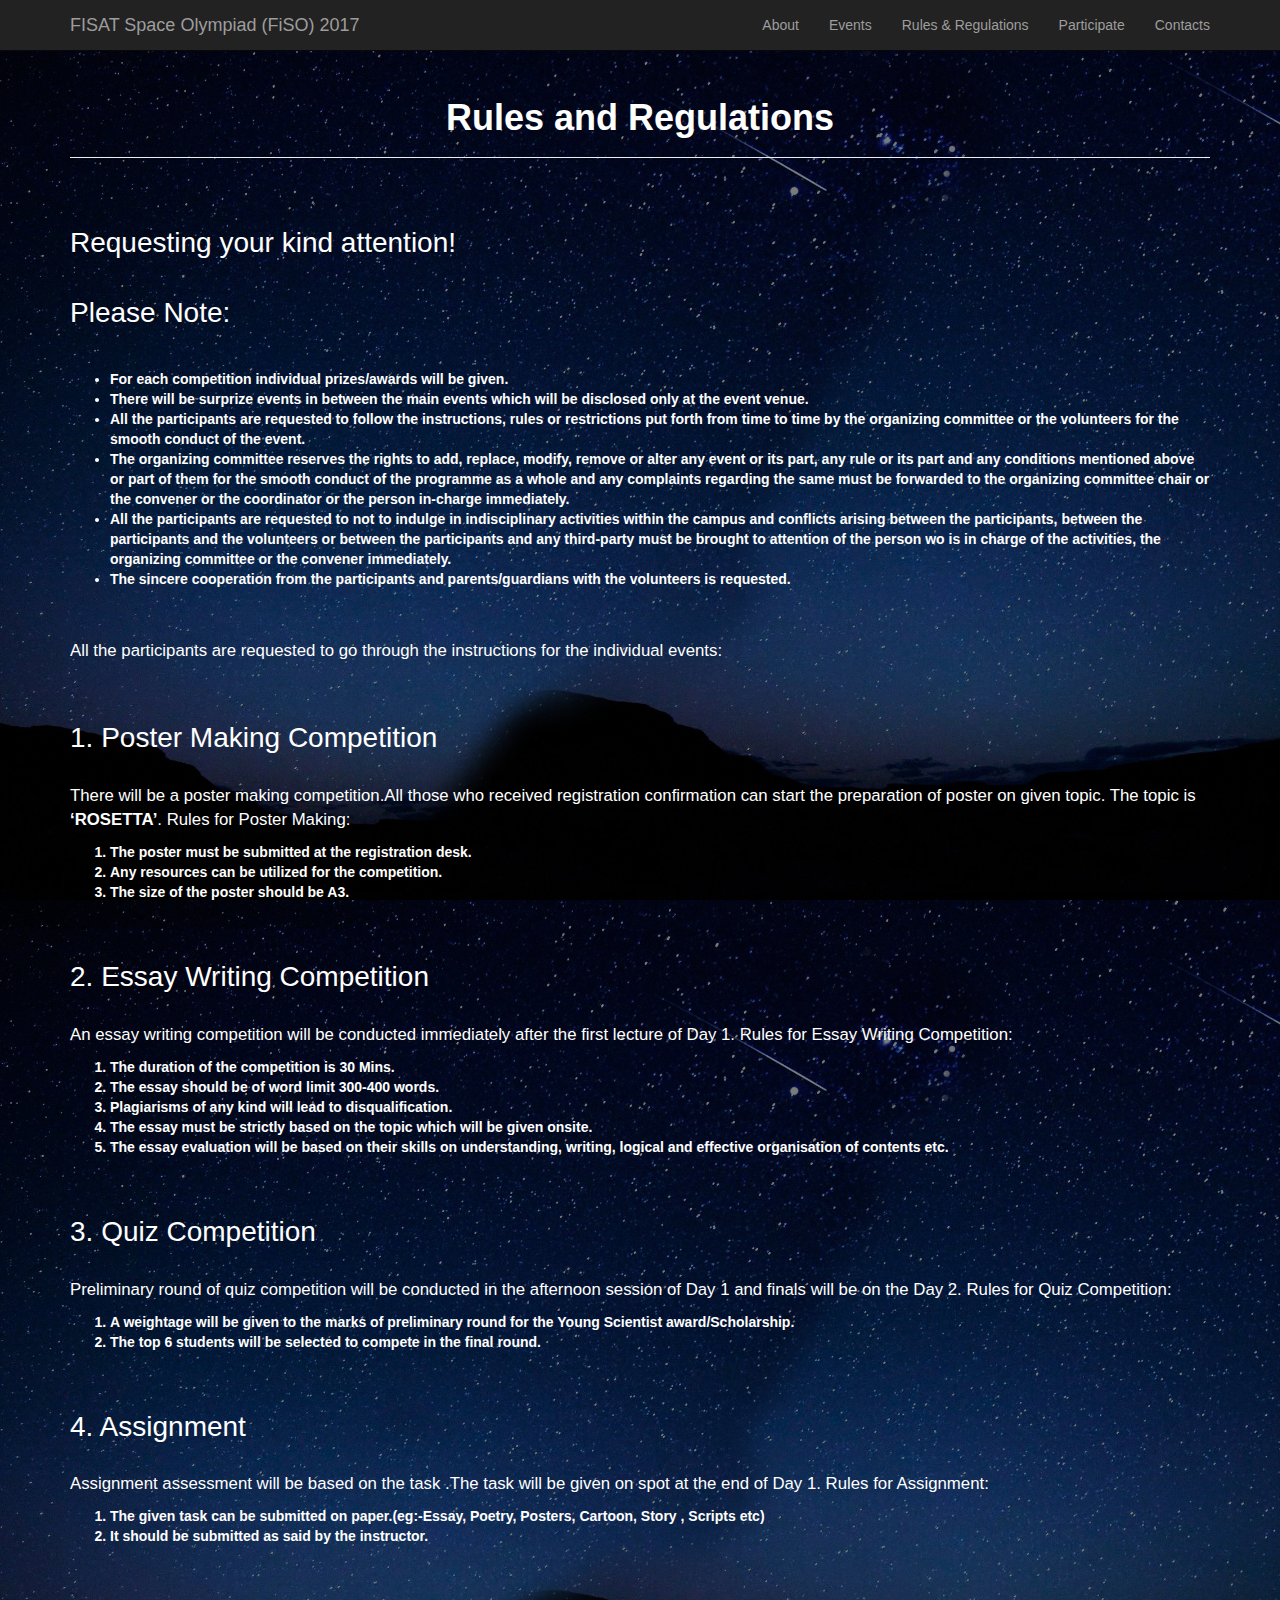
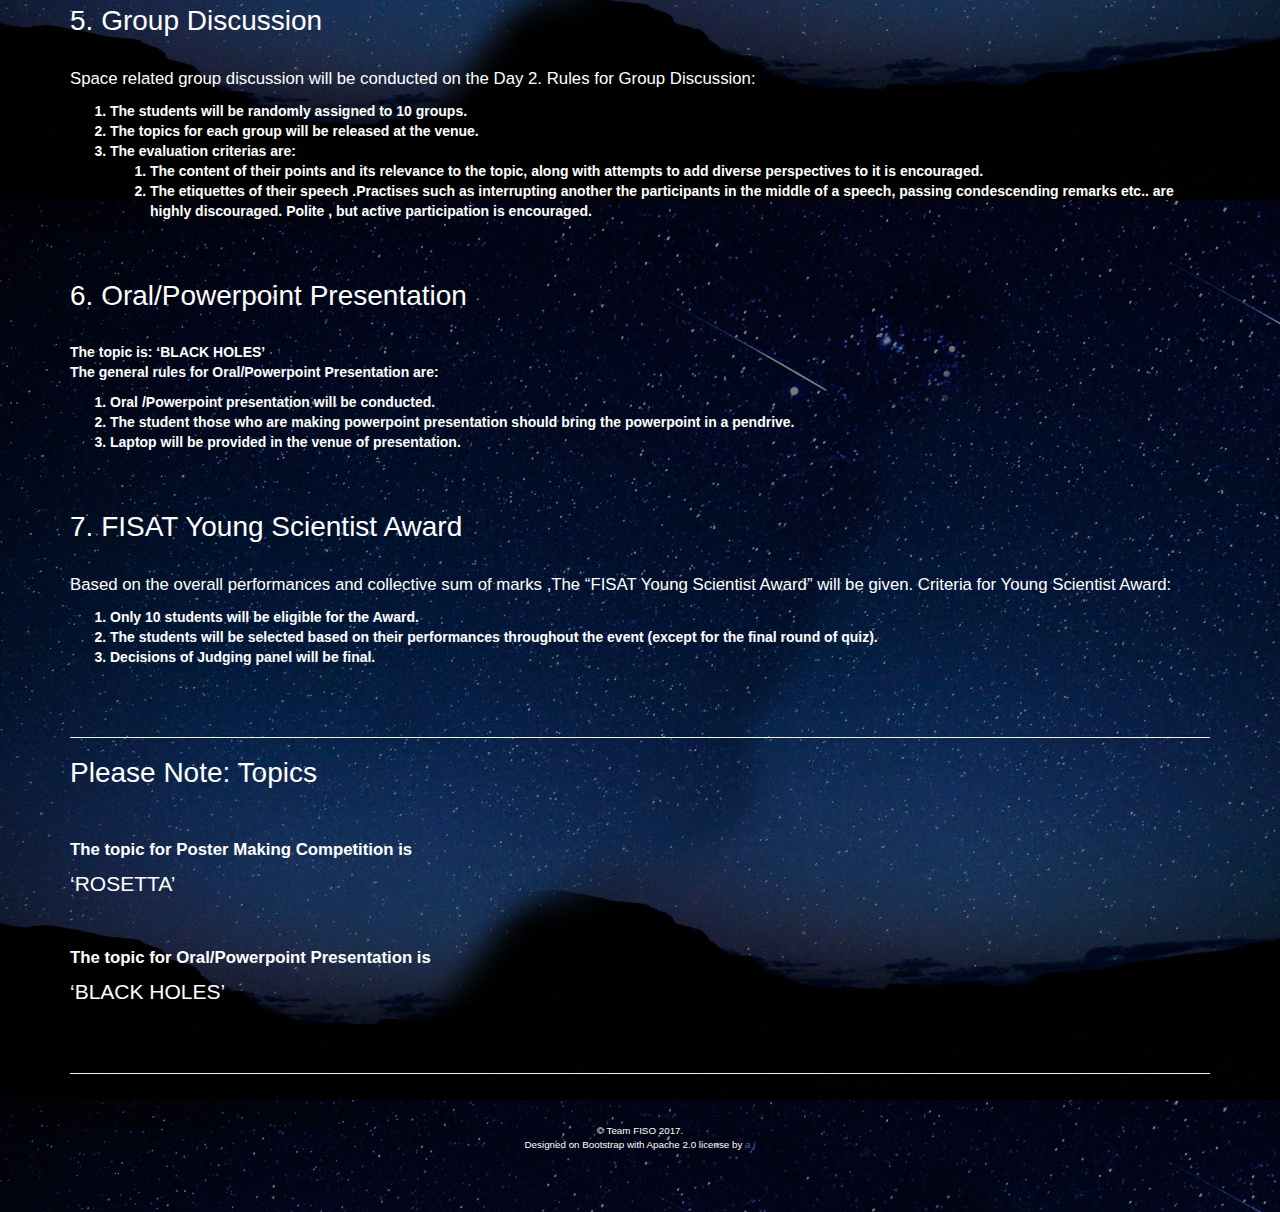
<file: rules.html>
<!DOCTYPE html>
<html lang="en">


<!-- Mirrored from fiso.fisat.ac.in/rules.html by HTTrack Website Copier/3.x [XR&CO'2014], Mon, 29 May 2017 20:56:03 GMT -->
<head>

    <meta charset="utf-8">
    <meta http-equiv="X-UA-Compatible" content="IE=edge">
    <meta name="viewport" content="width=device-width, initial-scale=1">
    <meta name="description" content="">
    <meta name="author" content="">
    <title>FiSO 2017</title>

    <!-- Bootstrap Core CSS -->
    <!--<link href="css/bootstrap.min.css" rel="stylesheet">-->
    <link href="css/fiso.css" rel="stylesheet">

    <!-- Custom CSS -->
    <link href="css/modern-business.css" rel="stylesheet">

    <!-- Custom Fonts -->
    <link href="font-awesome/css/font-awesome.min.css" rel="stylesheet" type="text/css">

<link rel="icon" href="images/favicon.html">
<link rel="shortcut icon" href="images/favicon.html" />

    <!-- HTML5 Shim and Respond.js IE8 support of HTML5 elements and media queries -->
    <!-- WARNING: Respond.js doesn't work if you view the page via file:// -->
    <!--[if lt IE 9]>
        <script src="https://oss.maxcdn.com/libs/html5shiv/3.7.0/html5shiv.js"></script>
        <script src="https://oss.maxcdn.com/libs/respond.js/1.4.2/respond.min.js"></script>
    <![endif]-->
<style>
.button {
  padding: 15px 25px;
  font-size: 24px;
  text-align: center;
  cursor: pointer;
  outline: none;
  color: #fff;
  background-color: #4CAF50;
  border: none;
  border-radius: 15px;
  box-shadow: 0 9px #999;
}

.button:hover {background-color: #3e8e41}

.button:active {
  background-color: #3e8e41;
  box-shadow: 0 5px #666;
  transform: translateY(4px);
}
</style>

</head>

<body>
<!-- Navigation -->
    <nav class="navbar navbar-inverse navbar-fixed-top" role="navigation">
        <div class="container">
            <!-- Brand and toggle get grouped for better mobile display -->
            <div class="navbar-header">
                <button type="button" class="navbar-toggle" data-toggle="collapse" data-target="#bs-example-navbar-collapse-1">
                    <span class="sr-only">Toggle navigation</span>
                    <span class="icon-bar"></span>
                    <span class="icon-bar"></span>
                    <span class="icon-bar"></span>
                </button>
                <a class="navbar-brand" href="index-2.html">FISAT Space Olympiad (FiSO) 2017</a>
            </div>
            <!-- Collect the nav links, forms, and other content for toggling -->
            <div class="collapse navbar-collapse" id="bs-example-navbar-collapse-1">
                <ul class="nav navbar-nav navbar-right">
                    <li>
                        <a href="about.html">About</a>
                    </li>
                    <li>
                        <a href="event.html">Events</a>
                    </li>
		    <li>
                        <a href="rules.html">Rules & Regulations</a>
                    </li>
		    <!--<li>
                        <a href="#">Prizes and Awards</a>
                    </li>-->
                    <li>
                        <a target="_blank" href="https://goo.gl/forms/98rPdoKs2vCX0nhJ2" >Participate</a>
                    </li>
                    <li>
                        <a href="contact.html">Contacts</a>
                    </li>
                </ul>
            </div>
            <!-- /.navbar-collapse -->
        </div>
        <!-- /.container -->
    </nav>


    </header>

    <!-- Page Content -->
    <div class="container">
<div class="row">
            <div class="col-lg-12">
                <h1 class="page-header" align="center">
                    <p style="font-size:100%; color:white; font-weight:bold; align:justify;">Rules and Regulations</p>
                </h1><br>
<br>
	<h4 style="font-size:200%; color:white; ">Requesting your kind attention!</h4><br>
	<h4 style="font-size:200%; color:white; ">Please Note:</h4><br>
	<p style="font-size:100%; color:white; font-weight:bold; align:justify;">
	<ul style="font-size:100%; color:white; font-weight:bold; align:justify;">
		<li>For each competition individual prizes/awards will be given.</li>
		<li>There will be surprize events in between the main events which will be disclosed only at the event venue.</li>
		<li>All the participants are requested to follow the instructions, rules or restrictions put forth from time to time by the organizing committee or the volunteers for the smooth conduct of the event.</li>
		<li>The organizing committee reserves the rights to add, replace, modify, remove or alter any event or its part, any rule or its part and any conditions mentioned above or part of them for the smooth conduct of the programme as a whole and any complaints regarding the same must be forwarded to the organizing committee chair or the convener or the coordinator or the person in-charge immediately.</li>
		<li>All the participants are requested to not to indulge in indisciplinary activities within the campus and conflicts arising between the participants, between the participants and the volunteers or between the participants and any third-party must be brought to attention of the person wo is in charge of the activities, the organizing committee or the convener immediately.</li>
		<li>The sincere cooperation from the participants and parents/guardians with the volunteers is requested.</li>
	</ul>
	</p><br><br>
	<p style="font-size:120%; color:white;">All the participants are requested to go through the instructions for the individual events:</p><br><br>
	<h4 style="font-size:200%; color:white; ">1. Poster Making Competition</h4><br>
	<p style="font-size:120%; color:white;">There will be a poster making competition.All those who received registration confirmation can start the preparation of poster on given topic. The topic is <b>‘ROSETTA’</b>. Rules for Poster Making:<br>
	<ol style="font-size:100%; color:white; font-weight:bold; align:justify;">
		<li>The poster must be submitted at the  registration desk. </li>
		<li>Any resources can be utilized for the competition. </li>
		<li>The size of the poster should be A3.</li>
	</ol>
	</p><br><br>
	<h4 style="font-size:200%; color:white; ">2. Essay Writing Competition</h4><br>
	<p style="font-size:120%; color:white;">An essay writing competition will be conducted immediately after the first lecture of  Day 1. Rules for Essay Writing Competition:<br>
	<ol style="font-size:100%; color:white; font-weight:bold; align:justify;">
		<li>The duration of the competition is 30 Mins. </li>
		<li>The essay should be of word limit 300-400 words.</li>
		<li>Plagiarisms of any kind will lead to disqualification. </li>
		<li>The essay must be strictly based on the topic which will be given onsite.</li>
		<li>The essay evaluation will be based on their skills on understanding, writing, logical and effective organisation of contents etc.</li>
	</ol>
	</p><br><br>
	<h4 style="font-size:200%; color:white; ">3. Quiz Competition</h4><br>
	<p style="font-size:120%; color:white;">Preliminary round of quiz competition will be conducted in the afternoon session of Day 1 and finals will be on the Day 2. Rules for Quiz Competition:<br>
	<ol style="font-size:100%; color:white; font-weight:bold; align:justify;">
		<li>A weightage will be given to the marks of preliminary round for the Young Scientist award/Scholarship.</li>
		<li>The top 6  students will be selected to compete in the final round.</li>
	</ol>
	</p><br><br>
	<h4 style="font-size:200%; color:white; ">4. Assignment</h4><br>
	<p style="font-size:120%; color:white;">Assignment assessment will be based on the task .The task will be given on spot at the end of Day 1. Rules for Assignment:<br>
	<ol style="font-size:100%; color:white; font-weight:bold; align:justify;">
		<li>The given task can be submitted on paper.(eg:-Essay, Poetry, Posters,  Cartoon, Story , Scripts etc)</li>
		<li>It should be submitted as said by the instructor.</li>
	</ol>
	</p><br><br>
	<h4 style="font-size:200%; color:white; ">5. Group Discussion</h4><br>
	<p style="font-size:120%; color:white;">Space related group discussion will be conducted on the Day 2. Rules for Group Discussion:<br>
	<ol style="font-size:100%; color:white; font-weight:bold; align:justify;">
		<li>The students will be randomly assigned to 10 groups.</li>
		<li>The topics for each group will be released at the venue.</li>
		<li>The evaluation criterias are:<br><ol>
			<li>The content of their points and its relevance to the topic, along with attempts to add diverse perspectives to it is encouraged.</li>
<li>The etiquettes of their speech .Practises such as interrupting another the participants in the middle of a speech, passing condescending  remarks etc.. are highly discouraged. Polite , but active participation is encouraged.</li></ol></li>
	</ol>
	</p><br><br>
	<h4 style="font-size:200%; color:white; ">6. Oral/Powerpoint Presentation</h4><br>
	<p style="font-size:100%; color:white; font-weight:bold; align:justify;">The topic is: <b>‘BLACK HOLES’</b><br>The general rules for Oral/Powerpoint Presentation are:
	<ol style="font-size:100%; color:white; font-weight:bold; align:justify;">
		<li>Oral /Powerpoint presentation will be conducted.</li>
		<li>The student those who are making powerpoint presentation should bring the powerpoint in a pendrive.</li>
		<li>Laptop will be provided in the venue of presentation.</li>
	</ol>
	</p><br><br>
	<h4 style="font-size:200%; color:white; ">7. FISAT Young Scientist Award</h4><br>
	<p style="font-size:120%; color:white;">Based on the overall performances and collective sum of marks ,The “FISAT Young Scientist Award” will be given. Criteria for Young Scientist Award:<br>
	<ol style="font-size:100%; color:white; font-weight:bold; align:justify;">
		<li>Only 10 students will be eligible for the Award.</li>
		<li>The students will be selected based on their performances throughout the event (except for the final round of quiz).</li>
		<li>Decisions of Judging panel will be final.</li>
	</ol>
	</p><br><br>
	<hr>
	<h4 style="font-size:200%; color:white; ">Please Note: Topics</h4><br><br>
	<p style="font-size:120%; color:white; font-weight:bold;">The topic for Poster Making Competition is</p> <h5 style="font-size:150%; color:white; ">‘ROSETTA’</h5><br><br>
	<p style="font-size:120%; color:white; font-weight:bold;">The topic for Oral/Powerpoint Presentation is</p> <h5 style="font-size:150%; color:white; ">‘BLACK HOLES’</h5><br><br>
        <hr>

        <!-- Footer -->
        <footer>
            <div class="row">
                <div class="col-lg-12" align="center">
                    <p style="color:white;font-size:70%">&copy; Team FISO 2017.<br>Designed on Bootstrap with Apache 2.0 license by <a href="http://anandjagadeesh.github.io/"><em> a j </em></a></p>
                </div>
            </div>
        </footer>
    </div>
    <!-- /.container -->

    <!-- jQuery -->
    <script src="https://code.jquery.com/jquery-3.4.1.slim.min.js" integrity="sha384-J6qa4849blE2+poT4WnyKhv5vZF5SrPo0iEjwBvKU7imGFAV0wwj1yYfoRSJoZ+n" crossorigin="anonymous"></script>

    <!-- Bootstrap Core JavaScript -->
    <script src="https://cdn.jsdelivr.net/npm/bootstrap@4.4.1/dist/js/bootstrap.min.js" integrity="sha384-wfSDF2E50Y2D1uUdj0O3uMBJnjuUD4Ih7YwaYd1iqfktj0Uod8GCExl3Og8ifwB6" crossorigin="anonymous"></script>
    <!-- Script to Activate the Carousel -->

</body>


<!-- Mirrored from fiso.fisat.ac.in/rules.html by HTTrack Website Copier/3.x [XR&CO'2014], Mon, 29 May 2017 20:56:03 GMT -->
</html>
</file>
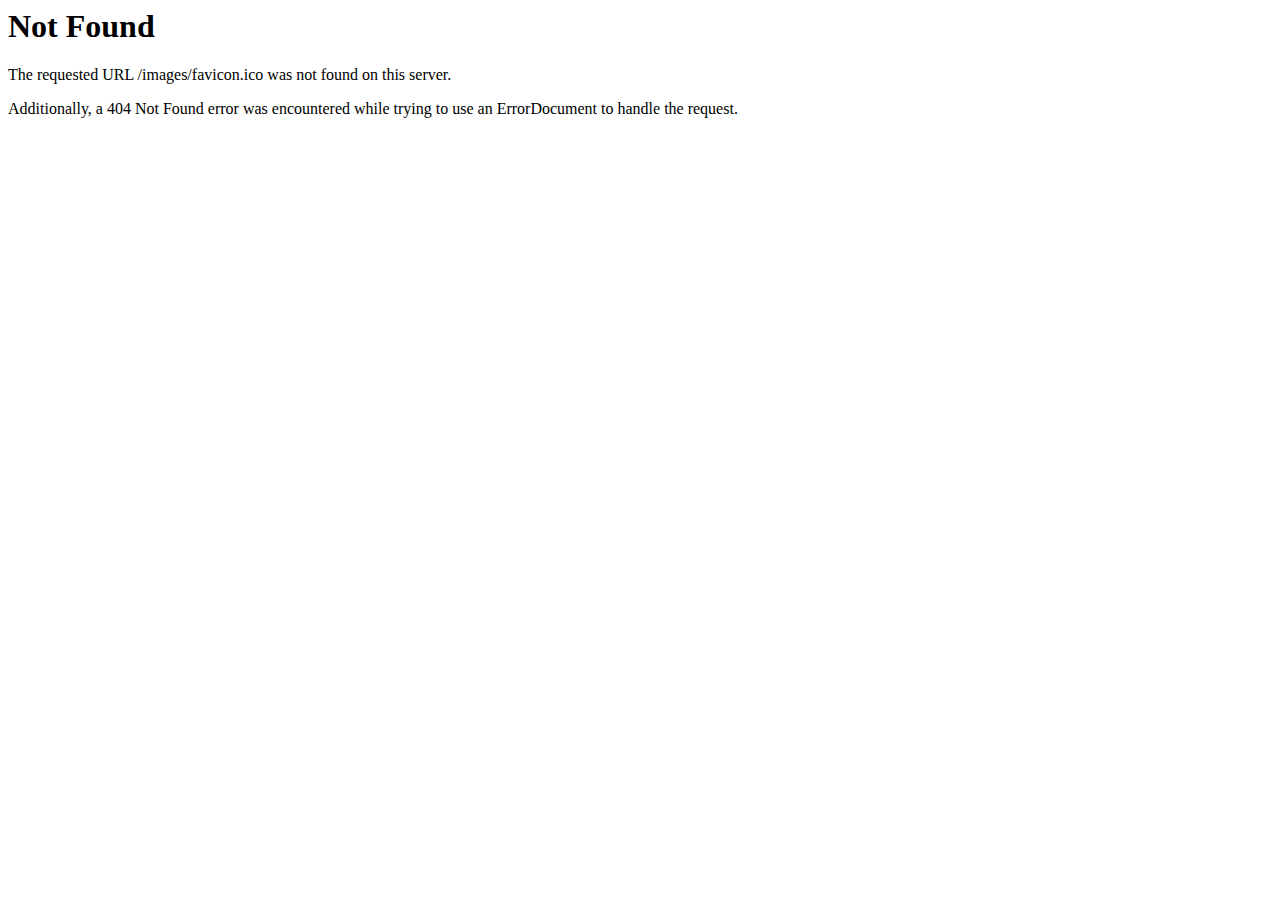
<file: images/favicon.html>
<!DOCTYPE HTML PUBLIC "-//IETF//DTD HTML 2.0//EN">
<html>
<!-- Mirrored from fiso.fisat.ac.in/images/favicon.html by HTTrack Website Copier/3.x [XR&CO'2014], Mon, 29 May 2017 20:54:59 GMT -->
<head>
<title>404 Not Found</title>
</head><body>
<h1>Not Found</h1>
<p>The requested URL /images/favicon.ico was not found on this server.</p>
<p>Additionally, a 404 Not Found
error was encountered while trying to use an ErrorDocument to handle the request.</p>
</body>
<!-- Mirrored from fiso.fisat.ac.in/images/favicon.html by HTTrack Website Copier/3.x [XR&CO'2014], Mon, 29 May 2017 20:54:59 GMT -->
</html>
</file>
<file: css/modern-business.css>
/*!
 * Start Bootstrap - Modern Business HTML Template (http://startbootstrap.com)
 * Code licensed under the Apache License v2.0.
 * For details, see http://www.apache.org/licenses/LICENSE-2.0.
 */

/* Global Styles */

html,
body {
    height: 100%;
}

body {
    padding-top: 50px; /* Required padding for .navbar-fixed-top. Remove if using .navbar-static-top. Change if height of navigation changes. */
}

.img-portfolio {
    margin-bottom: 30px;
}

.img-hover:hover {
    opacity: 0.8;
}

/* Home Page Carousel */

header.carousel {
    height: 50%;
}

header.carousel .item,
header.carousel .item.active,
header.carousel .carousel-inner {
    height: 100%;
}

header.carousel .fill {
    width: 100%;
    height: 100%;
    background-position: center;
    background-size: cover;
}

/* 404 Page Styles */

.error-404 {
    font-size: 100px;
}

/* Pricing Page Styles */

.price {
    display: block;
    font-size: 50px;
    line-height: 50px;
}

.price sup {
    top: -20px;
    left: 2px;
    font-size: 20px;
}

.period {
    display: block;
    font-style: italic;
}

/* Footer Styles */

footer {
    margin: 50px 0;
}

/* Responsive Styles */

@media(max-width:991px) {
    .customer-img,
    .img-related {
        margin-bottom: 30px;
    }
}

@media(max-width:767px) {
    .img-portfolio {
        margin-bottom: 15px;
    }

    header.carousel .carousel {
        height: 70%;
    }
}
</file>
